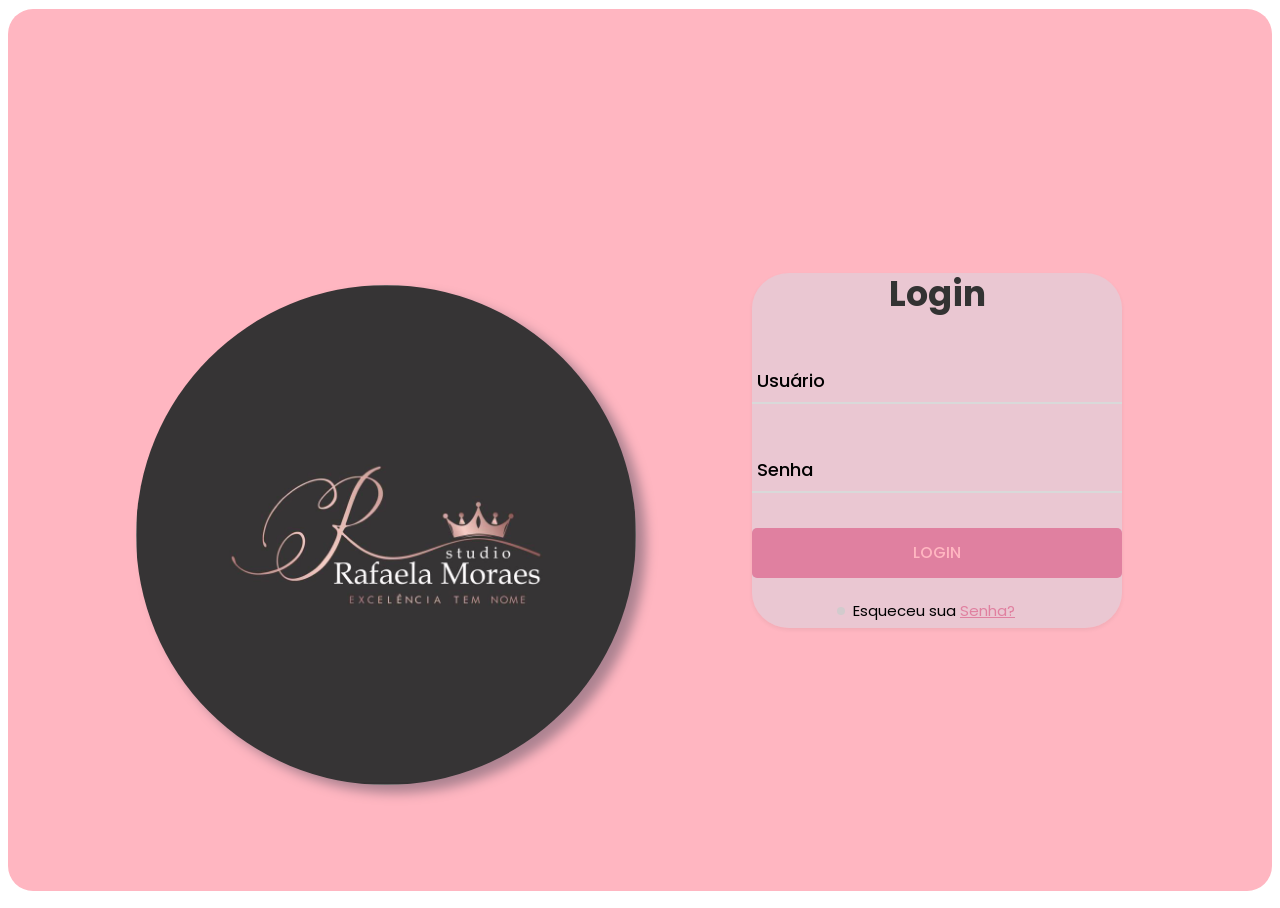
<file: index.html>
<!DOCTYPE html>
<html lang="en">
    <head>
        <meta charset="UTF-8"/>
        <meta http-equiv="X-UA-Compatible" content="Ie=edge">
        <meta name="viewport" content="width=device-width, initial-scale=1.0">
        <title>Login Estoque Rafaela Moraes</title>
        <link rel="stylesheet" href="css/style.css"/>
        <script src="js/slider.js"></script>
        <script src="js/login.js"></script>
    </head>
    <body onload="prepareAndRunSlides(8)">
        <div class="container">
            <div class="image-container">
                <div class="image-slider image-ani" style="display: none;">
                    <img src="img/RafaLogo.jpeg" alt="Imagem 1" width="500" height="500" object-fit="containe">
                </div>
                <div class="image-slider  image-ani">
                    <img src="img/Rafa1.jpg" alt="Imagem 2" width="500" height="500" object-fit="containe">
                </div>
                <div class="image-slider image-ani">
                    <img src="img/Rafa2.jpeg" alt="Imagem 3" width="500" height="500" object-fit="containe">
                </div>
            </div>

            <div class="container-login"> <!---- Estilo do login--> 
                <div class="wrap-login"> <!--Estilo do fomulário de login-->
                    <form class="login-form">
                        <span class="login-form-title">
                            Login <!--Titulo do Login que aparece na página-->
                        </span>
                        <div class="wrap-input margin-top-35 margin-bottom-35">
                            <input class="input-form" type="usuario" name="usuario" autocomplete="off"/>
                            <span class="focus-input-form" data-placeholder="Usuário">
                                <!--Como vai aparcer na tela solicitando o usuário-->
                            </span>
                        </div>
                        <div class="wrap-input margin-bottom-35">
                            <input class="input-form" type="password" name="password"/>
                            <span class="focus-input-form" data-placeholder="Senha">
                                <!--Como vai aparcer na tela solicitando a senha-->
                            </span>
                        </div>
                        <div class="container-login-form-btn">
                            <button class="login-form-btn">
                                Login
                            </button>
                        </div>
                        <ul class="login-utlis"> <!--Lista-->
                            <li class="margen-top-8 margen-bottom-8"> <!--Itens da Lista--> 
                            <span class="text1">
                                Esqueceu sua 
                            </span>
                            <a href="#" class="text2">
                                Senha?
                            </a>
                            </li>
                        </ul>
                    </form>
                </div>
            </div>
        </div>
    </body>
</html>
</file>
<file: css/style.css>
/*
Váriavéis dentro do processo. 
*/
:root{
    --main-color:#e080a0;
    --link-color:#666666;
    --textl:#999;
    --hightlight-text:#333333;
    --input-text:#555555;
    --fundo-color:#FFB6C1;
    --points-list:#CCCC;
    --line-input:#D9D9D9;   
}
/*
Fontes
*/

@font-face {
    font-family: Poppins-Regular;
    src: url('../Fontes/Poppins/Poppins-Regular.ttf')
}
@font-face {
    font-family: Poppins-Medium;
    src: url('../Fontes/Poppins/Poppins-Medium.ttf')
}
@font-face {
    font-family: Poppins-Bold;
    src: url('../Fontes/Poppins/Poppins-Bold.ttf')
}
@font-face {
    font-family: Poppins-SemiBold;
    src: url('../Fontes/Poppins/Poppins-SemiBold.ttf')
}

/*
    Zerar estilos da página
*/

* {
    padding:0;
}

body { 
    font-family: Poppins-Regular, sans-serif;
    overflow: hidden;
    line-height: inherit;
    counter-reset: katexEqnNo mmlEqnNo;
}

body, html{
    height:100%;
}
 
ul, li{
    margin: 0;
    list-style-type: none;
}

input, button {
    outline: none !important;
    border: none;

}

button:hover {
    cursor: pointer;
}

/* 
    Utilitários 
*/

.text1{
    font-family: Poppins-Regular;
    font-size: 15px;
    color: var(--text1);
    line-height: 1.2;
    margin-left: 85px;
    margin-bottom: 5px;
}

.text2{
    font-family: Poppins-Regular;
    font-size: 15px;
    color: var(--main-color);
    line-height: 1.5;
}

.margin-bottom-35 {
    margin-bottom: 35px;

}

.margin-top-35 {
    margin-top: 35px;
    
}

.margin-bottom-8 {
    margin-bottom: 8px;

}

.margin-top-8 {
    margin-top: 8px;
    
}

.margin-left-50 {
    margin-left: 50px;
    
}

/* 
    Login
*/

.container {
    display: flex;
    justify-content: space-between;
}

.container-login{
    height: 90%;
    min-height: 98vh; /*Coorigir a altura do Background */
    display: flex;
    flex-wrap:wrap;
    justify-content: right;
    padding-right: 150px; /*deixar o form de login mais para a esquerda */
    width: 100%;
    align-items: center;
    flex-wrap: wrap;
    background-color: var(--fundo-color);
    border-radius: 25px;
    margin-top: 1px; /*Coorigir a altura do Background */
}

.wrap-login {
    width: 370px;
    margin-right: 10% 70px;
    box-shadow: 0 2px 4px rgba(0, 0, 0, 0.06);
    background-color: var(#daa1b3);
    border-radius: 10%; /*Arredondar a shadown do form de login */
}

/* 
    Formulário
*/

.login-form {
    width: 100%;
    background-color: #eac7d2;
    border-radius: 10%; /*arredondar o form do login */

}

.login-form-title {
    display: block;
    font-family: Poppins-Bold;
    font-size: 35px;
    color: var(--hightlight-text);
    line-height: 1.2;
    text-align: center;
}

/* 
    Input
*/

.wrap-input {
    width:100%;
    position:relative;
    border-bottom: 2px solid var(--line-input);
}

.input-form{
    font-family: Poppins-SemiBold;
    font-size: 18px;
    color: var(--input-text);
    line-height: 1.2;
    display: block;
    width: 100%;
    height: 52px;
    background: transparent;
    padding: 0 5px;

}

.focus-input-form {
    position:absolute;
    display:block;
    width: 100%;
    height: 100%;
    top: 0;
    left: 0;
    pointer-events: none;
}

.focus-input-form::before {
    content:"";
    display: block;
    position:absolute;
    bottom: -2px;
    left: 0;
    width: 0;
    height: 2px;
    transition: all 0.4s;
    background-color: var(--main-color);
}

.focus-input-form::after {
    font-family: Poppins-Medium;
    font-size: 18px;
    color: var(--text1);
    line-height: 1.2;
    content: attr(data-placeholder);
    display: block;
    width: 100%;
    position: absolute;
    top: 15px;
    left: 0px;
    padding: 5px;
    transition: all 0.4s;
}

.input-form:focus + .focus-input-form::after {
    top: -20px;
    font-size: 15px;

}

.input-form-focus + .focus-input-form::before {
    width: 100%;
    
}

.has-val.input-form + .focus-input-form::after {
    top: -20px;
    font-size: 15px;

}

.has-val.input-form + .focus-input-form::before {
    width: 100%;
    
}

/*
    Botão
*/

.container-login-form-login {
    width: 100%;
    display: flex;
    justify-content: center;
}

.login-form-btn {
    font-family: Poppins-Medium; 
    font-size: 16px;
    color: var(--fundo-color);
    line-height: 1.2;
    text-transform: uppercase; /*Letra Maiúscula*/
    display: flex;
    justify-content: center; 
    align-items: center;
    padding: 0 20px;
    width:100%;
    height: 50px;
    background-color: var(--main-color);
    border-radius: 5px;
    transition: all 0.4s;
}

.login-form-btn:hover {
    background-color: var(--hightlight-text);
}

/*
    Links - Logins utlis
*/

a {
    font-family: Poppins-Regular;
    font-size: 14px;
    line-height: 1.7;
    color: var(--link-color);
    margin:0; 
    transition: all 0.4s;
}

a:focus {
    outline: none !important;
}

a:hover {
    text-decoration: none;
    color: var(--hightlight-text);
}
 .login-utlis {
    margin-top: 20px; 
 }

 .login-utlis li {
    position: relative;
    padding-left: 16px;
    padding-bottom: 5px;
 }

 .login-utlis li::before {
    content: "";
    padding-left: 1px;
    display: block;
    position: absolute; 
    width: 7px;
    height: 8px;
    border-radius: 50%;
    background-color: var(--points-list);
    top: 45%;
    transform: translateY(-50%);
    left: 0; 
    margin-left: 85px;
 }

 /*
    imagem Login
    
 */

 .image-container {
    display: block;
    align-items:center; /* Centraliza verticalmente */
    width: 280px 50%;
    height: 280px 10%;
    margin-left: auto;
    margin-right: auto;
    object-fit: contain;

}

.image-slider {
    overflow: hidden;
    position: absolute; /* Mude a posição para 'relative' */
    bottom: 115px;
    filter:drop-shadow(10px 8px 6px #ac8290);
    object-fit: cover;
    border-radius: 50%;
    z-index: 5;
    align-items: center;
    width: 500px;
    height: 500px;
    margin-left: 10%;
    margin-top: 20%;
}

.image-ani {
    animation-name: image-ani;
}

@keyframes image-ani {
    0% {transform:rotateY(0);}
    50% {transform:rotateY(90deg);}
}
</file>
